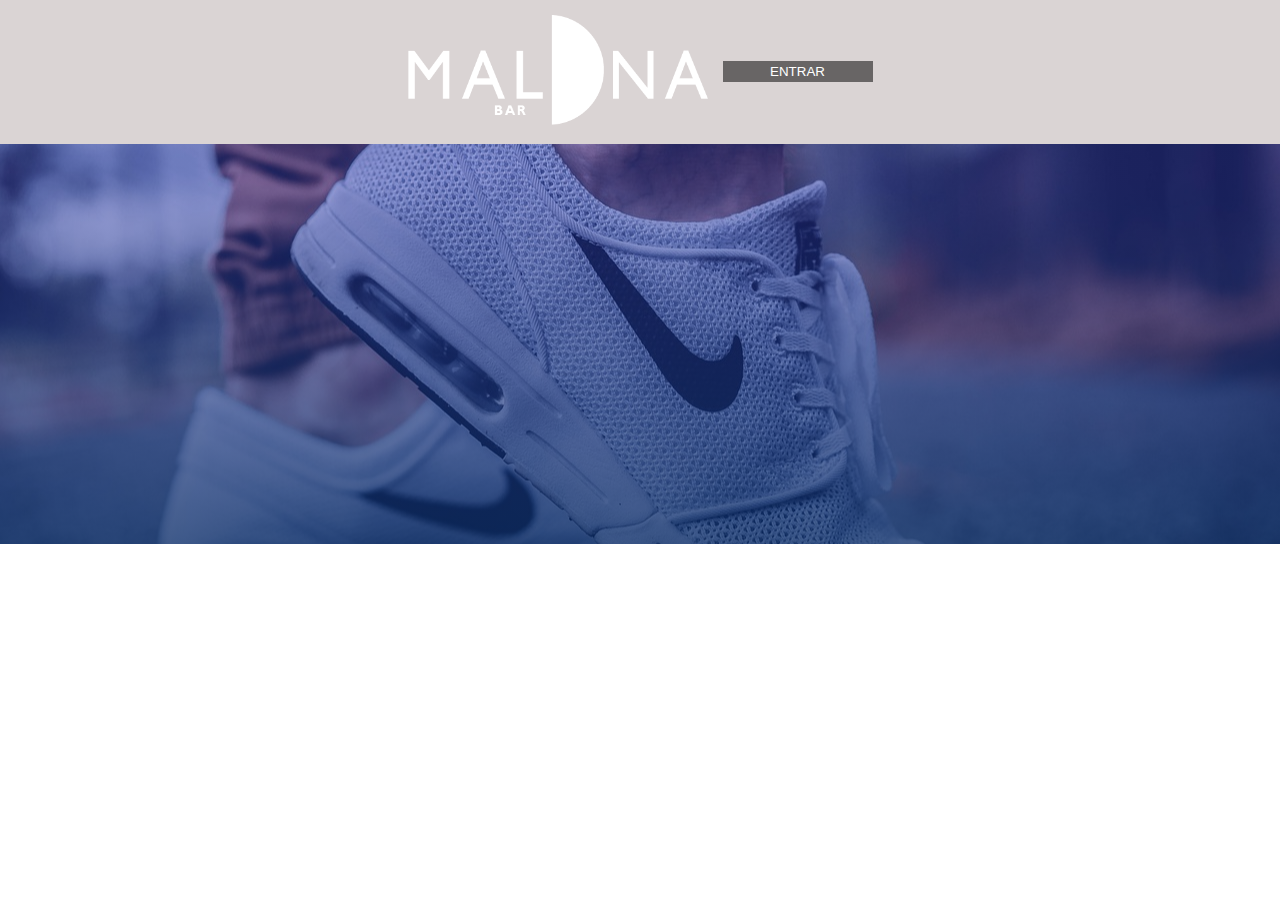
<file: Ilustrator/index.html>
<!DOCTYPE html>
<html lang="pt-br">
<head>
    <meta charset="UTF-8">
    <meta name="viewport" content="width=device-width, initial-scale=1.0">
    <link rel="stylesheet" href="style.css">
    <title>DRESS.YOU</title>
</head>
<body>
    <header>

        <div>
            <img src="imagens/LOGO MALUNA.png" alt="Logo-Dress-you">
        </div>

        <div>
            <button>ENTRAR</button>
        </div>


    </header>

    <main>
        <section class="section-01">
            
        </section>
    </main>



    
</body>
</html>
</file>
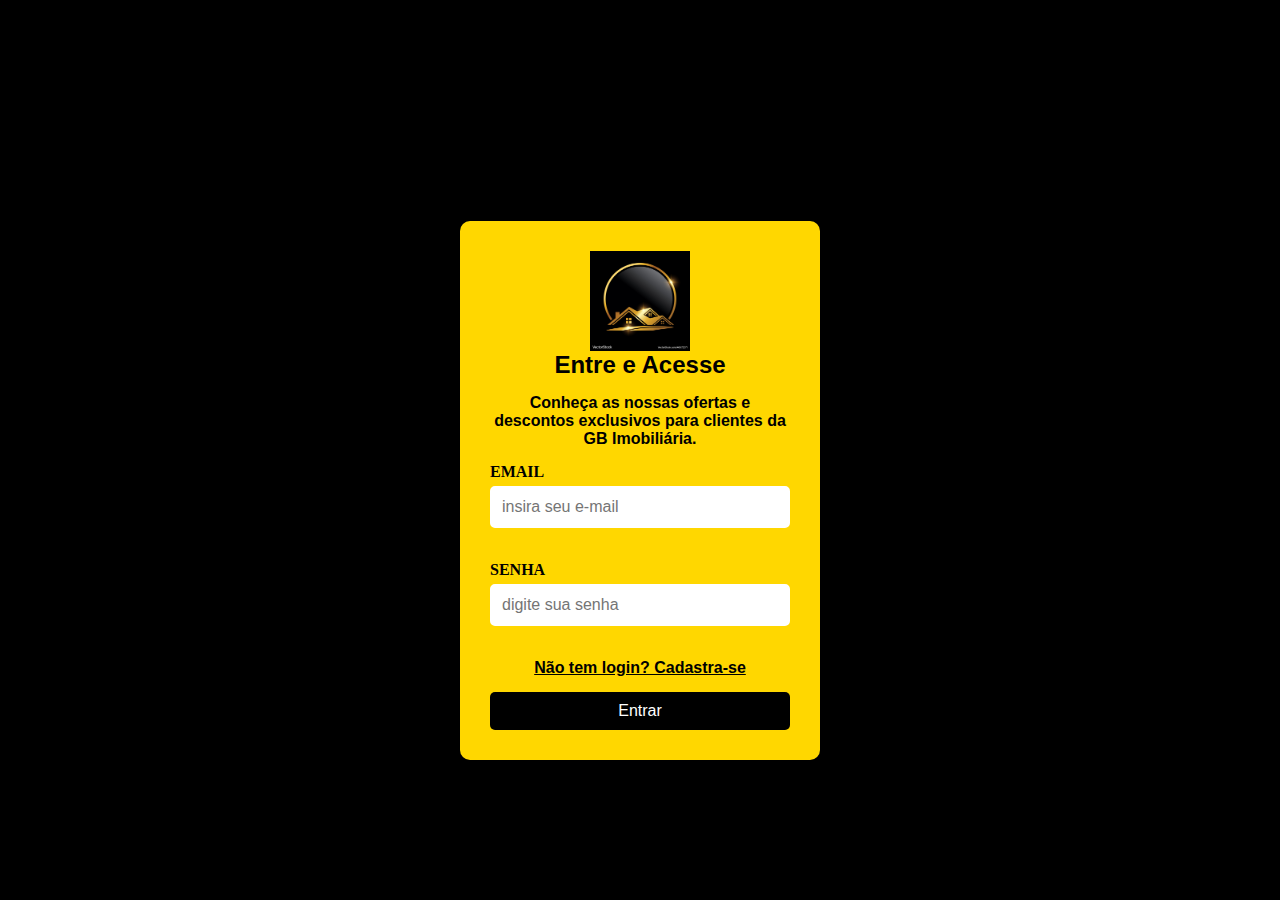
<file: form.html>
<!DOCTYPE html>
<html lang="pt-br">
<head>
    <meta charset="UTF-8">
    <meta name="viewport" content="width=device-width, initial-scale=1.0">
    <title>Formulário GB Imobiliária </title>
    <link rel="shortcut icon" href="imagens/icone02.jpg" type="image/x-icon">
    <link rel="stylesheet" href="form.css">
</head>
<body>



    <div class="div-form">
    <form action="">
        
<div class="img-form">
        <img src="imagens/icone02.jpg" alt="icone" class="img">
    </div>


<h2>Entre e Acesse</h2>

<p>Conheça as nossas ofertas e descontos exclusivos para clientes da GB Imobiliária.</p>

        <label for="input-email">EMAIL</label>
        <input type="email" class="input-email dombosco" id="input-email" name="input-email" placeholder="insira seu e-mail" required> <br>


        <label for="input-password">SENHA</label>
        <input type="password" class="input-password dombosco" id="input-password" name="input-password" placeholder="digite sua senha" required> <br>

        <a href="form2.html" class="acr">
            <p>Não tem login? Cadastra-se</p>
        </a>



        <input type="submit" value="Entrar" class="btn-form">

    </form>
</div>

<!-- required so permite "entrar" se as informações tiverem preenchidas so nos input que vao receber informação -->

<!-- placeholder nome que fica dentro da caixa onde digita as info -->

<!-- LABEL= Usada como etiqueta para formulário (nome da caixa) peça fundamental para construção de formulários. o (for "") que é vinculado com ele servirá para especificar a qual input ele pertence/comversa. -->

<!-- INPUT = Utilizado para especificar o tipo de entrada da informação (text, passaword, date e etc..) sempre lembrar que input precisa ter ID, CLASS e NAME para facilitar em ações futuras. -->

<!-- INPUT TYPE "SUBMIT" = utilizado como botão, e o type "submit" faz uma ação de envio das informações que encontram dentro do formulário, sendo essencial para um formulário. alterando o "VALUE" é possivel trocar o nome de visualização do botão -->



</body>
</html>
</file>
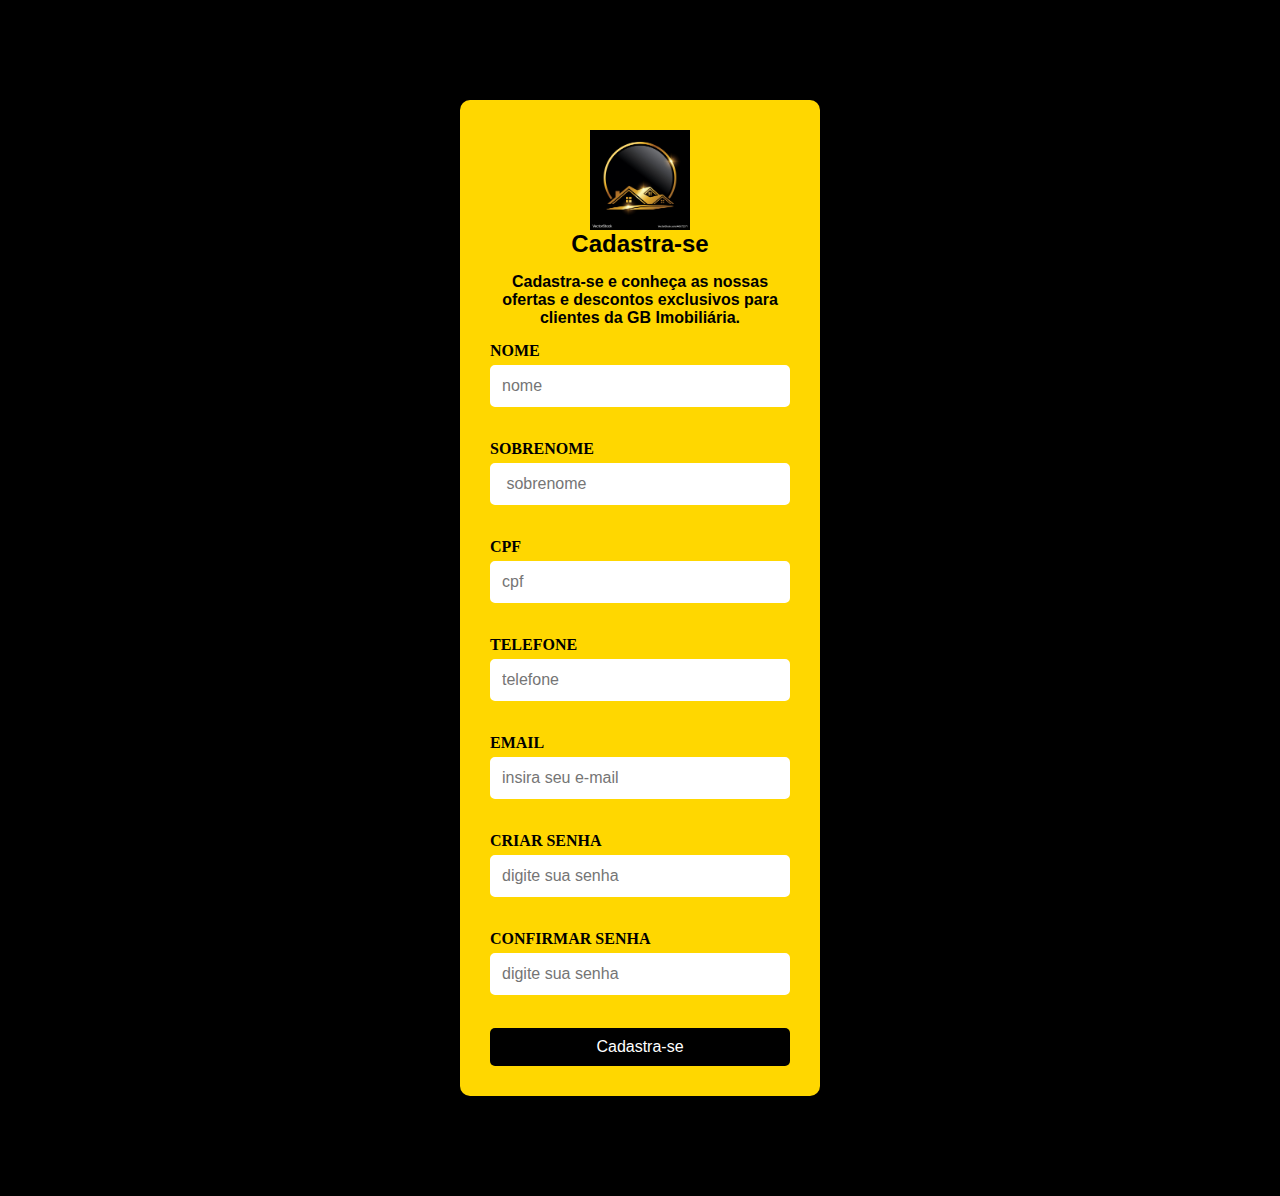
<file: form2.html>
<!DOCTYPE html>
<html lang="pt-br">

<head>
    <meta charset="UTF-8">
    <meta name="viewport" content="width=device-width, initial-scale=1.0">
    <link rel="shortcut icon" href="imagens/icone02.jpg" type="image/x-icon">
    <link rel="stylesheet" href="form2.css">
    <title>Formúlario Cadastra-se</title>
</head>

<body>

    <div class="div-form">
        <form action="">
            <div class="img-form">
                <img src="imagens/icone02.jpg" alt="icone" class="img">
            </div>

            <h2>Cadastra-se</h2>

            <p>Cadastra-se e conheça as nossas ofertas e descontos exclusivos para clientes da GB Imobiliária. </p>

            <label for="">NOME</label>
            <input type="text" class="input-nome dom" id="input-nome" name="input-nome" placeholder="nome" required>
            <br>

            <label for="">SOBRENOME</label>
            <input type="text" class="input-sobrenome dom" id="input-sobrenome" name="input-sobrenome"
                placeholder=" sobrenome" required> <br>

            <label for="">CPF</label>
            <input type="number" class="input-cpf dom" id="input-cpf" name="input-cpf" placeholder="cpf" required> <br>


            <label for="">TELEFONE</label>
            <input type="number" class="input-telefone dom" id="input-telefone" name="input-telefone"
                placeholder="telefone" required> <br>


            <label for="">EMAIL</label>
            <input type="email" class="input-email dom" id="input-email" name="input-email"
                placeholder="insira seu e-mail" required> <br>


            <label for="">CRIAR SENHA</label>
            <input type="password" class="input-password dom" id="input-password" name="input-password"
                placeholder="digite sua senha" required> <br>

            <label for="">CONFIRMAR SENHA</label>
            <input type="password" class="input-password dom" id="input-password" name="input-password"
                placeholder="digite sua senha" required> <br>


            <input type="submit" value="Cadastra-se" class="btn-form">


        </form>

    </div>




</body>

</html>
</file>
<file: Ilustrator/style.css>
* {
    padding: 0;
    margin: 0;
}

header {
    display: flex;
    justify-content: center;
    gap: 15px;
    background-color: rgb(218, 212, 212);
    padding: 15px;
    align-items: center;
}

header img {
    width: 300px;
    height: auto;
    
}

header button {
    width: 150px;
    padding: 3px;
    border: none;
    background-color: rgb(104, 101, 101);
    color: white;
}

header button:hover {
    background-color: black;
    transition: 0,8s;
    cursor: pointer;
    border-radius: 5px;
}

/* background: linear-gradient(180deg, #0c16a364 8.33%, rgba(5, 39, 101, 0.745) 100%), url(imagens/...); */

.section-01 {
    background: linear-gradient(180deg, #0c16a364 8.33%, rgba(5, 39, 101, 0.745) 100%), url(imagens/feet-1840619_1280.jpg);
    background-size: cover;
    background-repeat: no-repeat;
    background-position: center;
    padding: 200px;

}
</file>
<file: form.css>
/*estilização global*/
* {
    margin: 0;
    padding: 0;
}

.img {
    height: 100px;
    width: 100px;
    
}

/*deixando a img no centro*/
.img-form {
    display: flex;
    justify-content: center;
    align-items: center;
}



body {
    background-color: black;
    display: flex;
    justify-content: center;
    align-items: center;
    height: 100vh;
}

/*estilizando a div que contem o formulario*/

.div-form {
    background-color: gold;
    padding: 30px;
    border-radius: 10px;
    box-shadow: 10px 10px 20px black;
    width: 300px;
    margin-top: 80px;
}


form {
    display: flex;
    flex-direction: column;

}

label {
    margin-bottom: 5px; /*margem inferior*/
    font-weight: bold; /*largura da fonte*/
}



.dombosco {

    padding: 10px; /*espaçamento interno*/
    margin-bottom: 15px; /*espaçamento inferior dos input*/
    font-size: 16px;  /*tamanho da letra*/
    border-radius: 5px; /*bordas arredondadas*/
    border: 2px solid white; /*inserindo bordas nos input*/
    
}

.btn-form {
    background-color: black; /*cor de fundo do botão*/
    color: white; /*cor da letra*/
    padding: 10px; /*espaçamento interno*/
    border: none; /*bordar = nenhuma/sem borda*/
    border-radius: 5px; /*arredondamento do botão*/
    font-size: 16px; /*tamanho da letra*/
    cursor: pointer; /*tipo de cursor do mouse*/


}


.btn-form:hover {
    background-color: gray;
    transition: 0,8s;
}


h2, p {
    margin-bottom: 15px;
    font-family: Verdana, Geneva, Tahoma, sans-serif;
    font-weight: 800;
    text-align: center;
}

.acr {
    color: black;
}
</file>
<file: form2.css>
* {
    margin: 0;
    padding: 0;
}

.img {
    height: 100px;
    width: 100px;
    

}

body {
    background-color: black;
    display: flex;
    justify-content: center;
    align-items: center;
   
}


.div-form {
    background-color:gold;
    padding: 30px;
    border-radius: 10px;
    box-shadow: 10px 10px 20px black;
    width: 300px;
    margin-top: 100px; /*distancia do topo da pagina */  /*outra opc e da um padding no body*/
    margin-bottom: 100px; /*distancia do final da pagina*/
}


form {
    display: flex;
    flex-direction: column;
    

}

.img-form {
    display: flex;
    align-items: center;
    justify-content: center;
}


label {
    margin-bottom: 5px;
    font-weight: bold;
}

.dom {
    padding: 10px;
    margin-bottom: 15px;
    font-size: 16px;
    border-radius: 5px;
    border: 2px solid white;

}

.btn-form {
    background-color: black;
    color: white;
    padding: 10px;
    border: none;
    border-radius: 5px;
    font-size: 16px;
    cursor: pointer;
}

.btn-form:hover {
    background-color: gray;
    transition: 0,8s;
}

h2,p {
    margin-bottom: 15px;
    font-family: Verdana, Geneva, Tahoma, sans-serif;
    font-weight: 800;
    text-align: center;
}
</file>
